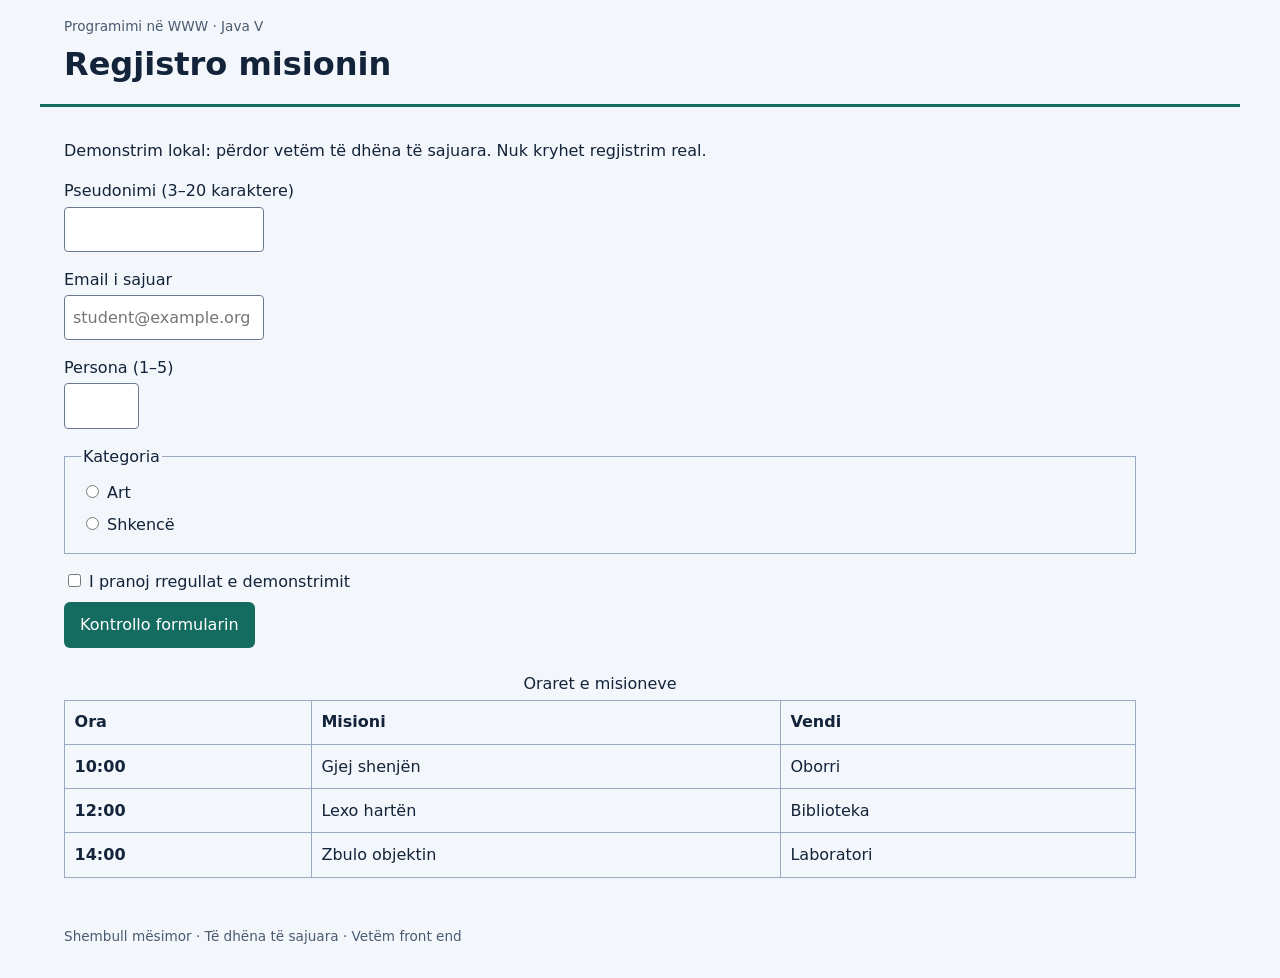
<file: index.html>
<!doctype html>
<html lang="sq">
  <head>
    <meta charset="UTF-8" />
    <meta name="viewport" content="width=device-width, initial-scale=1" />
    <title>Formulari i misionit sekret</title>
    <link rel="stylesheet" href="style.css" />
  </head>
  <body>
    <a class="skip" href="#main">Kalo te përmbajtja</a>
    <header>
      <p>Programimi në WWW · Java V</p>
      <h1>Regjistro misionin</h1>
    </header>

    <main id="main">
      <p class="info">
        Demonstrim lokal: përdor vetëm të dhëna të sajuara. Nuk kryhet regjistrim real.
      </p>

      <!-- GET: vlerat dërgohen te pranuar.html dhe shfaqen në URL (p.sh. ?pseudonimi=...). -->
      <form action="pranuar.html" method="get">
        <div class="fusha">
          <label for="pseudonimi">Pseudonimi (3–20 karaktere)</label>
          <input
            id="pseudonimi"
            name="pseudonimi"
            type="text"
            required
            minlength="3"
            maxlength="20"
            autocomplete="off"
          />
        </div>

        <div class="fusha">
          <label for="email">Email i sajuar</label>
          <input
            id="email"
            name="email"
            type="email"
            required
            placeholder="student@example.org"
          />
        </div>

        <div class="fusha">
          <label for="persona">Persona (1–5)</label>
          <input
            id="persona"
            name="persona"
            type="number"
            required
            min="1"
            max="5"
            step="1"
            class="i-shkurter"
          />
        </div>

        <fieldset>
          <legend>Kategoria</legend>
          <div class="opsion">
            <input id="kat-art" name="kategoria" type="radio" value="Art" required />
            <label for="kat-art">Art</label>
          </div>
          <div class="opsion">
            <input id="kat-shkence" name="kategoria" type="radio" value="Shkencë" />
            <label for="kat-shkence">Shkencë</label>
          </div>
        </fieldset>

        <div class="opsion">
          <input id="rregullat" name="rregullat" type="checkbox" value="po" required />
          <label for="rregullat">I pranoj rregullat e demonstrimit</label>
        </div>

        <button type="submit">Kontrollo formularin</button>
      </form>

      <table>
        <caption>Oraret e misioneve</caption>
        <thead>
          <tr>
            <th scope="col">Ora</th>
            <th scope="col">Misioni</th>
            <th scope="col">Vendi</th>
          </tr>
        </thead>
        <tbody>
          <tr>
            <th scope="row">10:00</th>
            <td>Gjej shenjën</td>
            <td>Oborri</td>
          </tr>
          <tr>
            <th scope="row">12:00</th>
            <td>Lexo hartën</td>
            <td>Biblioteka</td>
          </tr>
          <tr>
            <th scope="row">14:00</th>
            <td>Zbulo objektin</td>
            <td>Laboratori</td>
          </tr>
        </tbody>
      </table>
    </main>

    <footer>Shembull mësimor · Të dhëna të sajuara · Vetëm front end</footer>
  </body>
</html>
</file>
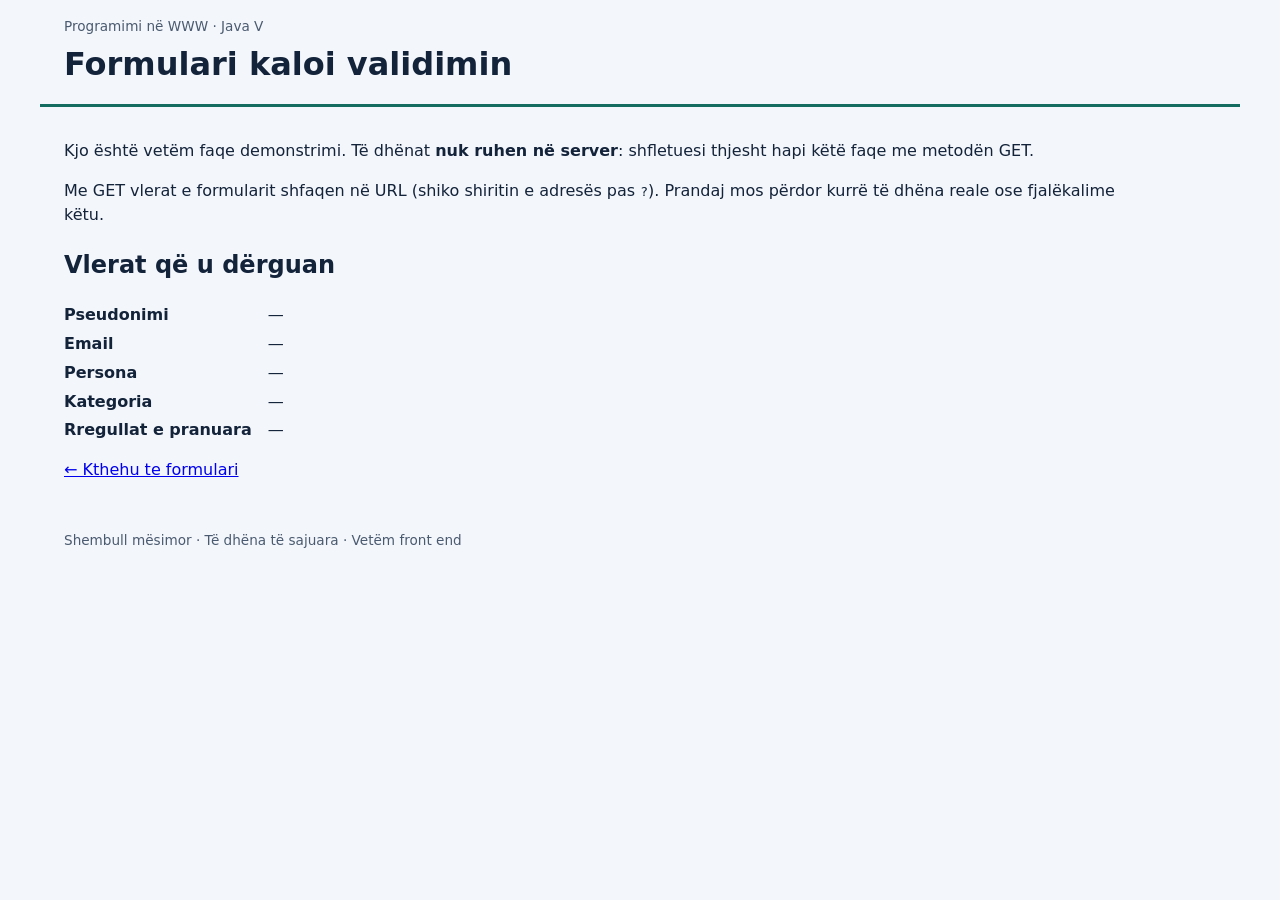
<file: pranuar.html>
<!doctype html>
<html lang="sq">
  <head>
    <meta charset="UTF-8" />
    <meta name="viewport" content="width=device-width, initial-scale=1" />
    <title>Formulari u pranua</title>
    <link rel="stylesheet" href="style.css" />
  </head>
  <body>
    <a class="skip" href="#main">Kalo te përmbajtja</a>
    <header>
      <p>Programimi në WWW · Java V</p>
      <h1>Formulari kaloi validimin</h1>
    </header>

    <main id="main">
      <p class="info">
        Kjo është vetëm faqe demonstrimi. Të dhënat <strong>nuk ruhen në server</strong>:
        shfletuesi thjesht hapi këtë faqe me metodën GET.
      </p>
      <p>
        Me GET vlerat e formularit shfaqen në URL (shiko shiritin e adresës pas
        <code>?</code>). Prandaj mos përdor kurrë të dhëna reale ose fjalëkalime këtu.
      </p>

      <h2>Vlerat që u dërguan</h2>
      <dl id="vlerat"></dl>

      <p><a href="index.html">← Kthehu te formulari</a></p>
    </main>

    <footer>Shembull mësimor · Të dhëna të sajuara · Vetëm front end</footer>

    <script>
      // Lexon vlerat nga URL-ja dhe i shfaq si tekst (textContent, jo innerHTML).
      const params = new URLSearchParams(location.search);
      const etiketat = {
        pseudonimi: "Pseudonimi",
        email: "Email",
        persona: "Persona",
        kategoria: "Kategoria",
        rregullat: "Rregullat e pranuara",
      };
      const lista = document.getElementById("vlerat");
      for (const [celes, emri] of Object.entries(etiketat)) {
        const dt = document.createElement("dt");
        const dd = document.createElement("dd");
        dt.textContent = emri;
        dd.textContent = params.get(celes) || "—";
        lista.append(dt, dd);
      }
    </script>
  </body>
</html>
</file>
<file: style.css>
* {
  box-sizing: border-box;
}

:root {
  --sfond: #f3f6fa;
  --tekst: #13233a;
  --kryesor: #146b5f;
  --kufi: #9aa9bf;
}

body {
  font-family: system-ui, sans-serif;
  margin: 0;
  padding: 1rem 2.5rem;
  background: var(--sfond);
  color: var(--tekst);
  line-height: 1.5;
}

.skip {
  position: absolute;
  left: -9999px;
}
.skip:focus {
  left: 1rem;
  top: 1rem;
  background: #fff;
  padding: 0.5rem;
}

header {
  border-bottom: 3px solid var(--kryesor);
  padding: 0 1.5rem 1rem;
  margin-bottom: 2rem;
}
header p {
  margin: 0;
  font-size: 0.85rem;
  color: #4a5a70;
}
header h1 {
  margin: 0.25rem 0 0;
  font-size: 2rem;
}

main {
  padding: 0 1.5rem;
  max-width: 70rem;
}

.fusha {
  margin-bottom: 1rem;
}
.fusha label {
  display: block;
  margin-bottom: 0.2rem;
}

input[type="text"],
input[type="email"],
input[type="number"] {
  font: inherit;
  width: 12.5rem;
  padding: 0.6rem 0.5rem;
  border: 1px solid #6b7a90;
  border-radius: 4px;
  background: #fff;
}
input.i-shkurter {
  width: 4.7rem;
}

input:focus-visible,
button:focus-visible {
  outline: 3px solid #f0b429;
  outline-offset: 2px;
}

/* Shfaq gabimin vetëm pasi përdoruesi ka shkruar diçka */
input:user-invalid {
  border-color: #b3261e;
}

fieldset {
  border: 1px solid var(--kufi);
  margin: 0 0 1rem;
  padding: 0.25rem 1rem 0.5rem;
}

.opsion {
  margin: 0.5rem 0;
}

button {
  font: inherit;
  background: var(--kryesor);
  color: #fff;
  border: 0;
  border-radius: 6px;
  padding: 0.7rem 1rem;
  cursor: pointer;
}
button:hover {
  background: #0f554b;
}

table {
  border-collapse: collapse;
  width: 100%;
  margin-top: 1.5rem;
}
caption {
  padding-bottom: 0.25rem;
}
th,
td {
  border: 1px solid var(--kufi);
  padding: 0.6rem;
  text-align: left;
}
tbody th {
  font-weight: 700;
}

dl {
  display: grid;
  grid-template-columns: max-content 1fr;
  gap: 0.3rem 1rem;
}
dt {
  font-weight: 700;
}
dd {
  margin: 0;
}

footer {
  margin-top: 2rem;
  padding: 1rem 1.5rem;
  font-size: 0.85rem;
  color: #4a5a70;
}

@media (max-width: 600px) {
  body {
    padding: 1rem;
  }
  header,
  main {
    padding: 0;
  }
}
</file>
